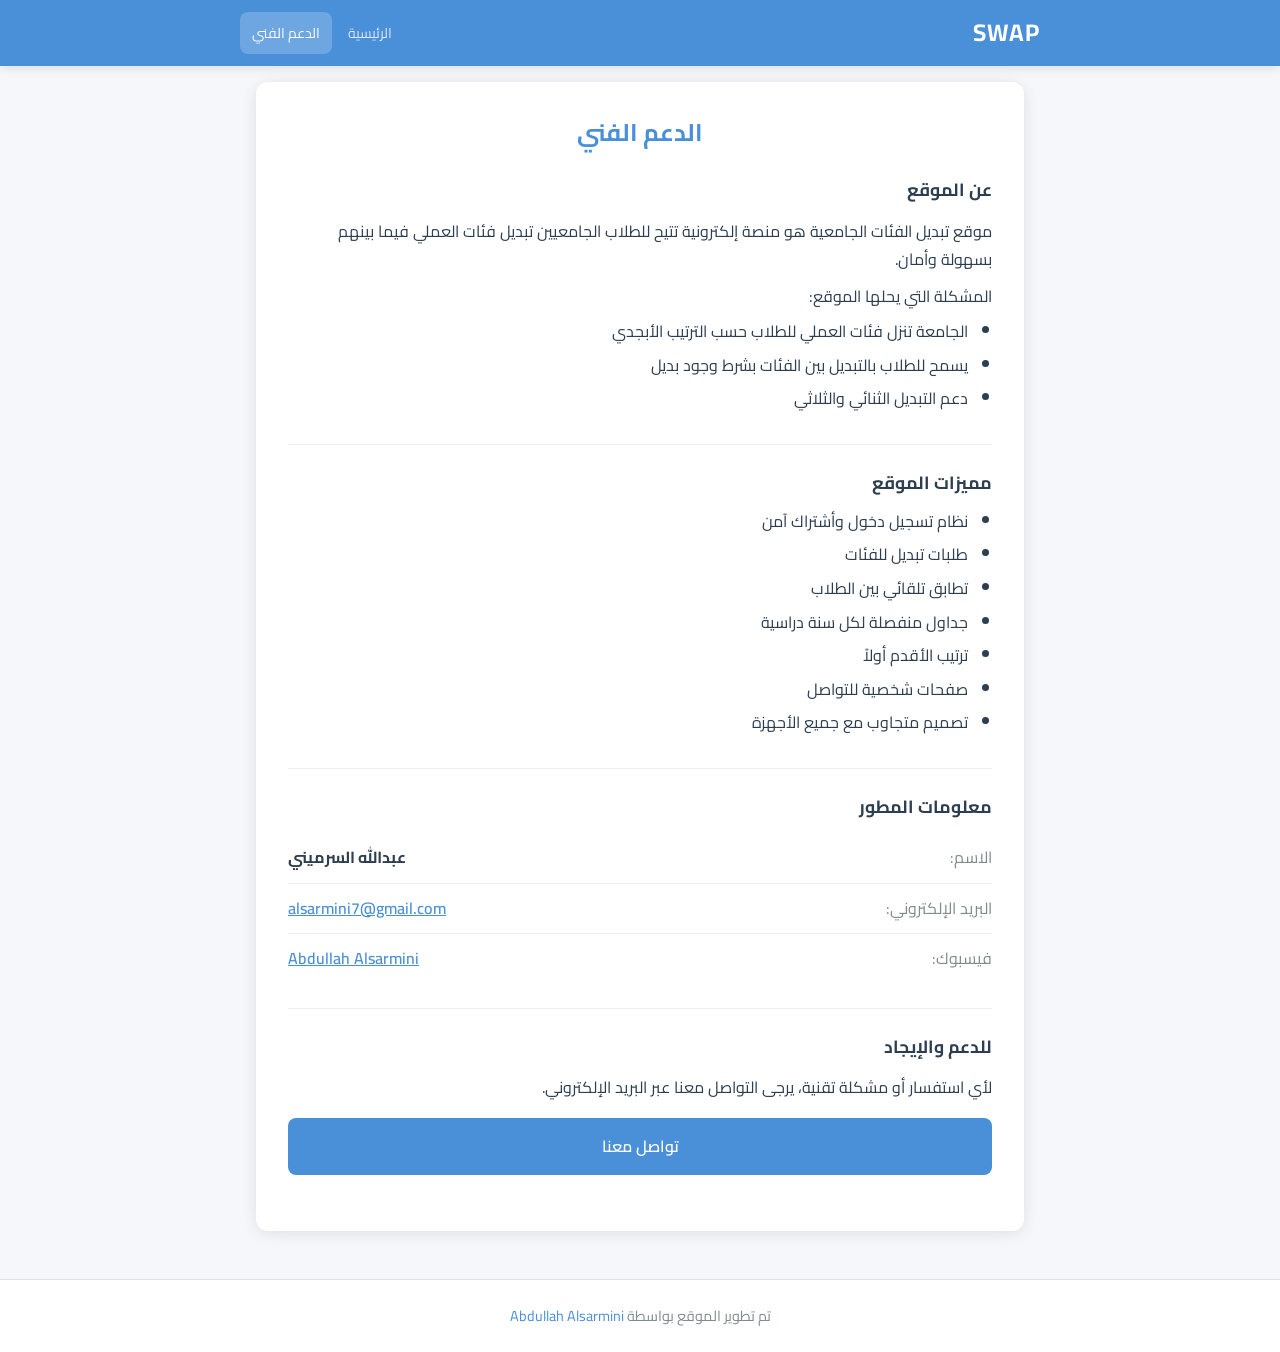
<file: public/support.html>
<!DOCTYPE html>
<html lang="ar" dir="rtl">
<head>
    <meta charset="UTF-8">
    <meta name="viewport" content="width=device-width, initial-scale=1.0, maximum-scale=1.0, user-scalable=no">
    <title>الدعم الفني - SWAP</title>
    <link rel="icon" href="SWAP.jpg" type="image/jpeg">
    <link rel="stylesheet" href="styles/main.css">
    <link rel="preconnect" href="https://fonts.googleapis.com">
    <link rel="preconnect" href="https://fonts.gstatic.com" crossorigin>
    <link href="https://fonts.googleapis.com/css2?family=Cairo:wght@400;500;600;700&display=swap" rel="stylesheet">
    <script>
        function getUser() {
            return sessionStorage.getItem('swap_token') ? true : false;
        }
        
        async function goHome() {
            if (getUser()) {
                window.location.href = 'dashboard.html';
            } else {
                window.location.href = '../index.html';
            }
        }
    </script>
</head>
<body>
    <div class="app">
        <header class="header">
            <div class="header-content">
                <h1 class="logo">SWAP</h1>
                <nav class="nav">
                    <button onclick="goHome()">الرئيسية</button>
                    <button onclick="window.location.href='support.html'" class="active">الدعم الفني</button>
                </nav>
            </div>
        </header>
        
        <main class="main">
            <div class="support-card">
                <h2>الدعم الفني</h2>
                
                <div class="info-section">
                    <h3>عن الموقع</h3>
                    <p>موقع تبديل الفئات الجامعية هو منصة إلكترونية تتيح للطلاب الجامعيين تبديل فئات العملي فيما بينهم بسهولة وأمان.</p>
                    <p>المشكلة التي يحلها الموقع:</p>
                    <ul>
                        <li>الجامعة تنزل فئات العملي للطلاب حسب الترتيب الأبجدي</li>
                        <li>يسمح للطلاب بالتبديل بين الفئات بشرط وجود بديل</li>
                        <li>دعم التبديل الثنائي والثلاثي</li>
                    </ul>
                </div>
                
                <div class="info-section">
                    <h3>مميزات الموقع</h3>
                    <ul>
                        <li>نظام تسجيل دخول وأشتراك آمن</li>
                        <li>طلبات تبديل للفئات</li>
                        <li>تطابق تلقائي بين الطلاب</li>
                        <li>جداول منفصلة لكل سنة دراسية</li>
                        <li>ترتيب الأقدم أولاً</li>
                        <li>صفحات شخصية للتواصل</li>
                        <li>تصميم متجاوب مع جميع الأجهزة</li>
                    </ul>
                </div>
                
<div class="info-section">
                     <h3>معلومات المطور</h3>
                    <div class="contact-row">
                        <span>الاسم:</span>
                        <strong>عبدالله السرميني</strong>
                    </div>
<div class="contact-row">
                         <span>البريد الإلكتروني:</span>
                         <a href="mailto:alsarmini7@gmail.com">alsarmini7@gmail.com</a>
                     </div>
                     <div class="contact-row">
                         <span>فيسبوك:</span>
                         <a href="https://www.facebook.com/share/1GJmWnm7Ky/" target="_blank">Abdullah Alsarmini</a>
                     </div>
                </div>
                
                <div class="info-section">
                    <h3>للدعم والإيجاد</h3>
                    <p>لأي استفسار أو مشكلة تقنية، يرجى التواصل معنا عبر البريد الإلكتروني.</p>
                    <a href="mailto:alsarmini7@gmail.com" class="btn-primary">تواصل معنا</a>
                </div>
            </div>
        </main>
        
<footer class="site-footer">
             <p>تم تطوير الموقع بواسطة <a href="https://www.facebook.com/share/1GJmWnm7Ky/" target="_blank" style="color: #4A90D9; text-decoration: none;">Abdullah Alsarmini</a></p>
         </footer>
    </div>
</body>
</html>
</file>
<file: public/styles/main.css>
/* تمييز طلب المستخدم الحالي في الطلبات والتطابقات */
.highlight-request {
    border: 2.5px solid #4A90D9 !important;
    background: #fff !important;
    box-shadow: 0 0 12px #4A90D955;
    z-index: 2;
    position: relative;
    margin: 4px 0 !important;
    transition: box-shadow 0.2s, border 0.2s;
}
:root {
    --primary: #4A90D9;
    --primary-light: #6BA3E0;
    --primary-dark: #357ABD;
    --secondary: #E8F4FD;
    --accent: #2ECC71;
    --danger: #E74C3C;
    --warning: #F39C12;
    --text: #2C3E50;
    --text-light: #7F8C8D;
    --white: #FFFFFF;
    --gray: #F5F7FA;
    --shadow: rgba(0, 0, 0, 0.1);
    --radius: 12px;
    --radius-sm: 8px;
}

* {
    margin: 0;
    padding: 0;
    box-sizing: border-box;
}

html {
    font-size: 16px;
}

body {
    font-family: 'Cairo', -apple-system, BlinkMacSystemFont, 'Segoe UI', Roboto, sans-serif;
    background: var(--gray);
    color: var(--text);
    line-height: 1.6;
    min-height: 100vh;
    -webkit-font-smoothing: antialiased;
}

.app {
    min-height: 100vh;
    display: flex;
    flex-direction: column;
}

.header {
    background: var(--primary);
    color: var(--white);
    padding: 0.75rem 1rem;
    position: sticky;
    top: 0;
    z-index: 100;
    box-shadow: 0 2px 10px var(--shadow);
}

.header-content {
    max-width: 800px;
    margin: 0 auto;
    display: flex;
    justify-content: space-between;
    align-items: center;
}

.logo {
    font-size: 1.5rem;
    font-weight: 700;
    letter-spacing: 1px;
}

.nav {
    display: flex;
    gap: 0.25rem;
    flex-wrap: wrap;
}

.nav button {
    background: transparent;
    border: none;
    color: rgba(255, 255, 255, 0.8);
    padding: 0.5rem 0.75rem;
    font-size: 0.875rem;
    font-family: inherit;
    cursor: pointer;
    border-radius: var(--radius-sm);
    transition: all 0.2s;
}

.nav button:hover,
.nav button.active {
    background: rgba(255, 255, 255, 0.2);
    color: var(--white);
}

.nav .logout {
    color: #FFCDD2;
}

.nav .logout:hover {
    background: rgba(244, 67, 54, 0.3);
}

.main {
    flex: 1;
    padding: 1rem;
    max-width: 800px;
    width: 100%;
    margin: 0 auto;
}

.page {
    animation: fadeIn 0.3s ease;
}

@keyframes fadeIn {
    from { opacity: 0; transform: translateY(10px); }
    to { opacity: 1; transform: translateY(0); }
}

.auth-page {
    display: flex;
    justify-content: center;
    align-items: center;
    min-height: calc(100vh - 60px);
}

.auth-card {
    background: var(--white);
    padding: 2rem;
    border-radius: var(--radius);
    box-shadow: 0 4px 20px var(--shadow);
    width: 100%;
    max-width: 400px;
}

.auth-logo {
    font-size: 2.5rem;
    font-weight: 700;
    color: var(--primary);
    text-align: center;
    margin-bottom: 1.5rem;
}

.auth-card h2 {
    text-align: center;
    margin-bottom: 1.5rem;
    color: var(--text);
}

.form-group {
    margin-bottom: 1rem;
}

.form-group label {
    display: block;
    margin-bottom: 0.5rem;
    font-weight: 500;
    font-size: 0.9rem;
}

.form-group input,
.form-group select {
    width: 100%;
    padding: 0.875rem 1rem;
    border: 2px solid #E0E0E0;
    border-radius: var(--radius-sm);
    font-size: 1rem;
    font-family: inherit;
    transition: border-color 0.2s;
    background: var(--white);
}

.form-group input:focus,
.form-group select:focus {
    outline: none;
    border-color: var(--primary);
}

.form-row {
    display: flex;
    gap: 1rem;
}

.form-row .form-group {
    flex: 1;
}

.btn-primary {
    width: 100%;
    padding: 1rem;
    background: var(--primary);
    color: var(--white);
    border: none;
    border-radius: var(--radius-sm);
    font-size: 1rem;
    font-weight: 600;
    font-family: inherit;
    cursor: pointer;
    transition: all 0.2s;
}

.btn-primary:hover {
    background: var(--primary-dark);
}

.btn-primary:disabled {
    opacity: 0.6;
    cursor: not-allowed;
}

.btn-secondary {
    width: 100%;
    padding: 1rem;
    background: var(--secondary);
    color: var(--primary);
    border: none;
    border-radius: var(--radius-sm);
    font-size: 1rem;
    font-weight: 600;
    font-family: inherit;
    cursor: pointer;
    transition: all 0.2s;
    margin-top: 1rem;
}

.btn-secondary:hover {
    background: #D0E8FC;
}

.btn-danger {
    width: 100%;
    padding: 1rem;
    background: var(--danger);
    color: var(--white);
    border: none;
    border-radius: var(--radius-sm);
    font-size: 1rem;
    font-weight: 600;
    font-family: inherit;
    cursor: pointer;
    transition: all 0.2s;
    margin-top: 1rem;
}

.btn-danger:hover {
    background: #C0392B;
}

.error {
    background: #FFEBEE;
    color: var(--danger);
    padding: 0.75rem 1rem;
    border-radius: var(--radius-sm);
    margin-bottom: 1rem;
    font-size: 0.9rem;
}

.success-message {
    background: #E8F5E9;
    color: var(--accent);
    padding: 0.75rem 1rem;
    border-radius: var(--radius-sm);
    margin-bottom: 1rem;
    font-size: 0.9rem;
}

.message {
    background: #E8F5E9;
    color: var(--accent);
    padding: 0.75rem 1rem;
    border-radius: var(--radius-sm);
    margin-top: 1rem;
    font-size: 0.9rem;
    text-align: center;
}

.auth-switch {
    text-align: center;
    margin-top: 1.5rem;
    color: var(--text-light);
}

.auth-switch button {
    background: none;
    border: none;
    color: var(--primary);
    font-weight: 600;
    font-family: inherit;
    cursor: pointer;
    font-size: 1rem;
}

.welcome-card {
    background: linear-gradient(135deg, var(--primary) 0%, var(--primary-light) 100%);
    color: var(--white);
    padding: 1.5rem;
    border-radius: var(--radius);
    margin-bottom: 1rem;
}

.welcome-card h2 {
    font-size: 1.25rem;
    margin-bottom: 0.5rem;
}

.request-card {
    background: var(--white);
    padding: 1.5rem;
    border-radius: var(--radius);
    box-shadow: 0 2px 10px var(--shadow);
    margin-bottom: 1rem;
}

.request-card h3 {
    margin-bottom: 1rem;
    color: var(--text);
}

.current-request {
    text-align: center;
}

.request-info {
    display: flex;
    justify-content: center;
    align-items: center;
    gap: 1rem;
    margin-bottom: 1rem;
    flex-wrap: wrap;
}

.request-section {
    text-align: center;
}

.request-section span {
    display: block;
    font-size: 0.8rem;
    color: var(--text-light);
    margin-bottom: 0.25rem;
}

.request-section strong {
    display: block;
    font-size: 1.5rem;
    color: var(--primary);
}

.arrow {
    font-size: 1.5rem;
    color: var(--primary);
}

.status {
    display: inline-block;
    padding: 0.5rem 1rem;
    border-radius: 20px;
    font-size: 0.9rem;
    font-weight: 600;
    margin-bottom: 1rem;
}

.status.pending {
    background: #FFF3E0;
    color: var(--warning);
}

.status.matched {
    background: #E8F5E9;
    color: var(--accent);
}

.status.completed {
    background: #E3F2FD;
    color: var(--primary);
}

.requests-page h2 {
    margin-bottom: 1rem;
    color: var(--text);
}

.requests-table {
    background: var(--white);
    border-radius: var(--radius);
    overflow: hidden;
    box-shadow: 0 2px 10px var(--shadow);
}

.table-header {
    display: none;
}

.table-row {
    padding: 1rem;
    border-bottom: 1px solid #F0F0F0;
    display: flex;
    flex-wrap: wrap;
    gap: 0.5rem;
    align-items: center;
}

.table-row:last-child {
    border-bottom: none;
}

.table-row > div {
    flex: 1;
    min-width: 60px;
}

.table-row .student-name {
    background: none;
    border: none;
    color: var(--primary);
    font-weight: 600;
    font-family: inherit;
    cursor: pointer;
    font-size: 0.95rem;
    padding: 0;
}

.table-row .student-name:hover {
    text-decoration: underline;
}

.table-row .section {
    font-weight: 700;
    color: var(--primary);
    font-size: 1.1rem;
}

.table-row .date {
    font-size: 0.8rem;
    color: var(--text-light);
}

.loading,
.empty {
    text-align: center;
    padding: 2rem;
    color: var(--text-light);
}

.profile-card {
    background: var(--white);
    border-radius: var(--radius);
    box-shadow: 0 2px 10px var(--shadow);
    padding: 1.5rem;
    text-align: center;
}

.profile-image-container {
    position: relative;
    display: inline-block;
    margin-bottom: 1.5rem;
}

.profile-image {
    width: 120px;
    height: 120px;
    border-radius: 50%;
    object-fit: cover;
    border: 4px solid var(--primary);
}

.image-upload {
    position: absolute;
    bottom: 0;
    right: 0;
    background: var(--primary);
    color: var(--white);
    width: 36px;
    height: 36px;
    border-radius: 50%;
    display: flex;
    align-items: center;
    justify-content: center;
    cursor: pointer;
    font-size: 1rem;
    transition: transform 0.2s;
}

.image-upload:hover {
    transform: scale(1.1);
}

.image-upload input {
    display: none;
}

.profile-info {
    margin-bottom: 1rem;
}

.info-row {
    padding: 0.75rem 0;
    border-bottom: 1px solid #F0F0F0;
    display: flex;
    justify-content: space-between;
    text-align: right;
}

.info-row:last-child {
    border-bottom: none;
}

.info-row span {
    color: var(--text-light);
}

.info-row strong {
    color: var(--text);
}

.contact-info {
    text-align: right;
}

.contact-info h3 {
    margin-bottom: 1rem;
    color: var(--text);
}

.contact-methods {
    display: flex;
    flex-direction: column;
    gap: 0.75rem;
    margin: 1rem 0;
}

.contact-btn {
    display: block;
    padding: 0.875rem;
    background: var(--secondary);
    color: var(--primary);
    text-decoration: none;
    border-radius: var(--radius-sm);
    font-weight: 500;
    transition: background 0.2s;
}

.contact-btn:hover {
    background: #D0E8FC;
}

.edit-form {
    text-align: right;
}

.form-buttons {
    display: flex;
    gap: 0.5rem;
    margin-top: 1rem;
}

.form-buttons button {
    flex: 1;
}

.contact-page {
    position: relative;
}

.btn-back {
    background: none;
    border: none;
    color: var(--primary);
    font-size: 1rem;
    font-family: inherit;
    cursor: pointer;
    padding: 0.5rem 0;
    margin-bottom: 1rem;
    display: flex;
    align-items: center;
    gap: 0.5rem;
}

.contact-card {
    background: var(--white);
    border-radius: var(--radius);
    box-shadow: 0 2px 10px var(--shadow);
    padding: 2rem;
    text-align: center;
}

.contact-image {
    width: 100px;
    height: 100px;
    border-radius: 50%;
    object-fit: cover;
    border: 4px solid var(--primary);
    margin-bottom: 1rem;
}

.contact-card h2 {
    margin-bottom: 0.5rem;
}

.university-id {
    color: var(--text-light);
    margin-bottom: 1.5rem;
}

@media (min-width: 600px) {
    .table-header {
        display: flex;
        background: var(--secondary);
        padding: 1rem;
        font-weight: 600;
    }
    
    .table-header > div,
    .table-row > div {
        flex: 1;
        text-align: center;
    }
    
    .table-row {
        display: flex;
    }
    
    .form-row {
        display: flex;
    }
}

@media (max-width: 400px) {
    .header {
        padding: 0.5rem;
    }
    
    .logo {
        font-size: 1.25rem;
    }
    
    .nav button {
        padding: 0.375rem 0.5rem;
        font-size: 0.75rem;
    }
    
    .main {
        padding: 0.5rem;
    }
    
    .auth-card,
    .request-card,
    .profile-card {
        padding: 1rem;
    }
    
    .form-row {
        flex-direction: column;
        gap: 0;
    }
}

/* Profile Page Enhancements */
.section-title {
    color: var(--text);
    font-size: 1.1rem;
    margin: 1.5rem 0 1rem;
    padding-bottom: 0.5rem;
    border-bottom: 2px solid var(--primary-light);
}

.image-upload {
    position: absolute;
    bottom: 0;
    right: 0;
    background: var(--primary);
    color: var(--white);
    width: 40px;
    height: 40px;
    border-radius: 50%;
    display: flex;
    align-items: center;
    justify-content: center;
    cursor: pointer;
    transition: transform 0.2s;
    border: 3px solid var(--white);
}

.image-upload:hover {
    transform: scale(1.1);
}

.image-upload input {
    display: none;
}

.image-upload span {
    font-size: 1.2rem;
}

.info-row.empty {
    color: var(--text-light);
}

.info-row.empty em {
    font-style: italic;
    opacity: 0.6;
}

.contact-info .info-row {
    padding: 0.75rem 0;
    border-bottom: 1px solid #F0F0F0;
}

.contact-info .info-row:last-of-type {
    border-bottom: none;
}

.contact-info a {
    color: var(--primary);
    text-decoration: none;
}

.contact-info a:hover {
    text-decoration: underline;
}

.profile-image {
    width: 130px;
    height: 130px;
    border-radius: 50%;
    object-fit: cover;
    border: 5px solid var(--white);
    box-shadow: 0 4px 15px var(--shadow);
}

/* التطابقات */
.matched-section {
    margin-bottom: 1.5rem;
    background: linear-gradient(135deg, #E8F5E9 0%, #C8E6C9 100%);
    border-radius: var(--radius);
    padding: 1rem;
    border: 2px solid var(--accent);
}

.matched-section h3 {
    color: var(--accent);
    margin: 0 0 1rem 0;
    font-size: 1.2rem;
    display: flex;
    align-items: center;
    gap: 0.5rem;
}

.matched-section h3::before {
    content: "✓";
}

.matched-table {
    display: flex;
    flex-direction: column;
    gap: 1rem;
}

.matched-row {
    background: linear-gradient(135deg, #E8F5E9 0%, #C8E6C9 100%);
    padding: 1.5rem 2rem;
    border-radius: var(--radius);
    display: flex;
    justify-content: center;
    align-items: center;
    box-shadow: 0 4px 15px rgba(46, 204, 113, 0.2);
    border: 2px solid var(--accent);
}

.binary-container {
    display: flex;
    align-items: flex-start;
    justify-content: center;
    gap: 0.5rem;
    flex-wrap: wrap;
}

.binary-box {
    display: flex;
    flex-direction: column;
    align-items: center;
    justify-content: center;
    background: white;
    padding: 0.75rem 1rem;
    border-radius: 20px;
    box-shadow: 0 2px 10px rgba(0,0,0,0.1);
    min-width: 100px;
}

.binary-box .section-num {
    padding: 0.25rem 0.5rem;
    border-radius: 8px;
    font-weight: 700;
    font-size: 0.8rem;
    min-width: 28px;
    text-align: center;
}

.binary-box .section-num.current {
    background: var(--danger);
    color: white;
}

.binary-box .section-num.desired {
    background: var(--accent);
    color: white;
}

.binary-box .section-arrows {
    display: flex;
    align-items: center;
    justify-content: center;
    gap: 0.5rem;
    margin-top: 0.25rem;
}

.binary-box .arrow-h {
    color: var(--text-light);
    font-size: 0.9rem;
}

.binary-box .student-name {
    background: transparent;
    color: var(--text);
    padding: 0.25rem 0.5rem;
    font-size: 0.95rem;
    font-weight: 600;
    border: none;
    cursor: pointer;
    transition: all 0.2s;
}

.binary-box .student-name:hover {
    color: var(--primary);
    text-decoration: underline;
}

.swap-arrows {
    display: flex;
    flex-direction: column;
    gap: 0.15rem;
    font-size: 1rem;
    line-height: 1;
    margin-top: 0.5rem;
}

.swap-arrows .arrow-left {
    color: var(--danger);
    animation: arrowLeft 1s infinite;
}

.swap-arrows .arrow-right {
    color: var(--accent);
    animation: arrowRight 1s infinite;
}

@keyframes arrowLeft {
    0%, 100% { transform: translateX(0); }
    50% { transform: translateX(-3px); }
}

@keyframes arrowRight {
    0%, 100% { transform: translateX(0); }
    50% { transform: translateX(3px); }
}

.triple-swap {
    background: var(--accent);
    color: white;
    padding: 0.75rem 2rem;
    border-radius: 25px;
    font-weight: 600;
    font-size: 1.1rem;
}

.pair-info {
    display: flex;
    align-items: center;
    gap: 0.5rem;
    flex-wrap: wrap;
    justify-content: center;
}

.pair-info .student-name {
    background: var(--primary);
    color: white;
    padding: 0.5rem 1rem;
    border-radius: 20px;
    font-weight: 600;
    font-size: 0.95rem;
    border: none;
    cursor: pointer;
    transition: all 0.2s;
}

.pair-info .student-name:hover {
    background: var(--primary-dark);
    transform: scale(1.05);
}

.pair-info .swap-arrow {
    color: var(--accent);
    font-size: 1.2rem;
    font-weight: bold;
}

.triple-names {
    display: flex;
    align-items: center;
    gap: 0.5rem;
    flex-wrap: wrap;
    justify-content: center;
}

.student-block {
    display: flex;
    flex-direction: column;
    align-items: center;
    gap: 0.25rem;
}

.student-block .student-name {
    background: var(--primary);
    color: white;
    padding: 0.5rem 1rem;
    border-radius: 20px;
    font-weight: 600;
    font-size: 0.95rem;
    border: none;
    cursor: pointer;
}

.student-block .section-badge {
    background: var(--accent);
    color: white;
    padding: 0.2rem 0.5rem;
    border-radius: 10px;
    font-size: 0.75rem;
    font-weight: 600;
}

.swap-arrow {
    color: var(--accent);
    font-size: 1.5rem;
    font-weight: bold;
}

.matched-row .sections {
    background: var(--accent);
    color: white;
    padding: 0.5rem 1rem;
    border-radius: 20px;
    font-weight: 700;
    font-size: 1rem;
    white-space: nowrap;
}

/* Triple Cycle Display */
.triple-cycle {
    display: flex;
    align-items: center;
    gap: 0.5rem;
    flex-wrap: wrap;
    justify-content: center;
}

.student-box {
    display: flex;
    flex-direction: column;
    align-items: center;
    gap: 0.25rem;
}

.section-badge {
    background: var(--primary-light);
    color: white;
    padding: 0.15rem 0.5rem;
    border-radius: 10px;
    font-size: 0.75rem;
    font-weight: 600;
}

.cycle-arrow {
    color: var(--accent);
    font-size: 1.2rem;
    font-weight: bold;
}

/* Triple Inline */
.triple-inline {
    display: flex;
    align-items: center;
    gap: 0.5rem;
    flex-wrap: wrap;
    justify-content: center;
}

.triple-item {
    display: flex;
    flex-direction: column;
    align-items: center;
    gap: 0.25rem;
}

.triple-section {
    background: var(--primary);
    color: white;
    padding: 0.2rem 0.5rem;
    border-radius: 8px;
    font-size: 0.8rem;
    font-weight: 600;
}

.triple-arrow {
    color: var(--accent);
    font-size: 1.3rem;
    font-weight: bold;
}

/* Triple Simple */
.triple-simple {
    display: flex;
    flex-direction: column;
    align-items: center;
    gap: 0.5rem;
    width: 100%;
}

.triple-badge {
    background: var(--accent);
    color: white;
    padding: 0.4rem 1rem;
    border-radius: 20px;
    font-size: 0.9rem;
    font-weight: 700;
}

.triple-names {
    color: var(--text);
    font-size: 0.95rem;
    text-align: center;
    line-height: 1.6;
}

.triple-names button {
    background: none;
    border: none;
    color: var(--primary);
    font-weight: 600;
    cursor: pointer;
    font-size: 0.95rem;
}

/* Footer */
.site-footer {
    text-align: center;
    padding: 1.5rem;
    margin-top: 2rem;
    color: var(--text-light);
    font-size: 0.9rem;
    border-top: 1px solid #E0E0E0;
    background: var(--white);
}

.site-footer span {
    color: var(--primary);
    font-weight: 600;
}

.site-footer a {
    color: var(--primary);
    text-decoration: none;
}

.site-footer a:hover {
    text-decoration: underline;
}

/* Support Page */
.support-card {
    background: var(--white);
    padding: 2rem;
    border-radius: var(--radius);
    box-shadow: 0 2px 15px var(--shadow);
}

.support-card h2 {
    text-align: center;
    color: var(--primary);
    margin-bottom: 1.5rem;
    font-size: 1.5rem;
}

.info-section {
    margin-bottom: 1.5rem;
    padding-bottom: 1.5rem;
    border-bottom: 1px solid #F0F0F0;
}

.info-section:last-child {
    border-bottom: none;
    margin-bottom: 0;
}

.info-section h3 {
    color: var(--text);
    margin-bottom: 0.75rem;
    font-size: 1.1rem;
}

.info-section p {
    color: var(--text);
    line-height: 1.8;
    margin-bottom: 0.5rem;
}

.info-section ul {
    margin-right: 1.5rem;
    color: var(--text);
}

.info-section li {
    margin-bottom: 0.5rem;
    line-height: 1.6;
}

.contact-row {
    display: flex;
    justify-content: space-between;
    padding: 0.75rem 0;
    border-bottom: 1px solid #F0F0F0;
}

.contact-row:last-child {
    border-bottom: none;
}

.contact-row span {
    color: var(--text-light);
}

.contact-row a {
    color: var(--primary);
    font-weight: 600;
}

.support-card .btn-primary {
    display: block;
    text-align: center;
    margin-top: 1rem;
    text-decoration: none;
}
</file>
